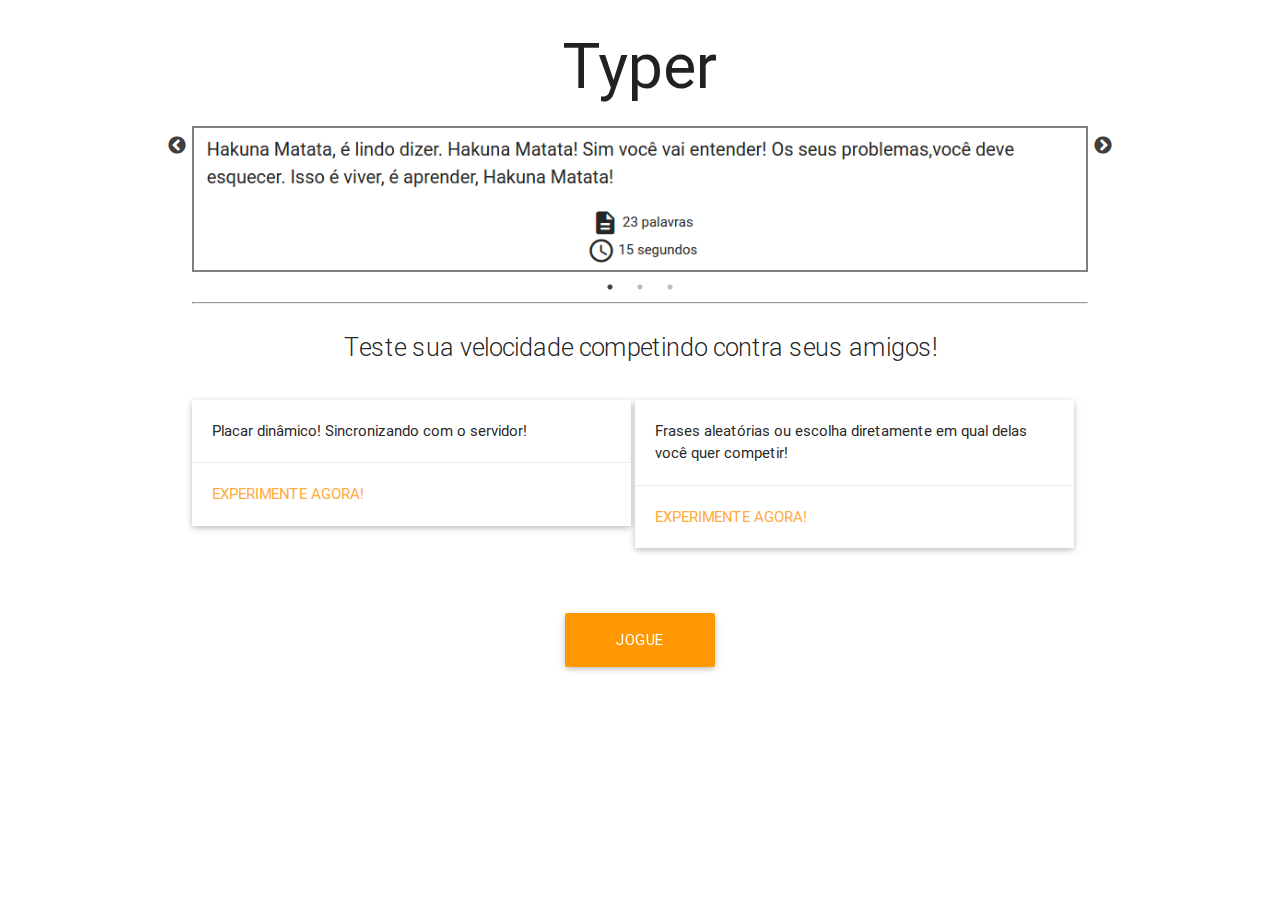
<file: public/index.html>
<!DOCTYPE html>
<html lang="en">
<head>
    <meta charset="UTF-8">
    <title>Alura Typer</title>
    <link rel="stylesheet" href="css/libs/materialize.min.css">
    <link href="css/libs/google-fonts.css" rel="stylesheet">

    <link rel="stylesheet" type="text/css" href="slick/slick.css"/>
    <link rel="stylesheet" type="text/css" href="slick/slick-theme.css"/>

    <link href="css/index.css" rel="stylesheet">
</head>
<body>
    <section class="container">
        <h1 class="center titulo header">Typer</h1>
        <div class="slider">
            <img src="img/slide1.png" class="imagem-jogo">
            <img src="img/slide2.png" class="imagem-jogo">
            <img src="img/slide3.png" class="imagem-jogo">
        </div>
        <hr>
        <p class="flow-text center">Teste sua velocidade competindo contra seus amigos!</p>
        <div class="card">
           <div class="card-image">
             <!-- <img src="images/sample-1.jpg"> -->
           </div>
           <div class="card-content">
             <p>Placar dinâmico! Sincronizando com o servidor!</p>
           </div>
           <div class="card-action">
             <a href="principal.html">Experimente agora!</a>
           </div>
         </div>
         <div class="card">
           <div class="card-image">
             <!-- <img src="img/sl.jpg"> -->
           </div>
           <div class="card-content">
             <p>Frases aleatórias ou escolha diretamente em qual delas você quer competir!</p>
           </div>
           <div class="card-action">
             <a href="principal.html">Experimente agora!</a>
           </div>
         </div>

         <a class="waves-effect waves-light btn-large orange" id="botao-jogue" href="principal.html">Jogue agora!</a>

    </section>

    <script src="js/jquery.js"></script>
    <script src="slick/slick.min.js"></script>
    <script src="js/slider.js"></script>


</body>
</html>
</file>
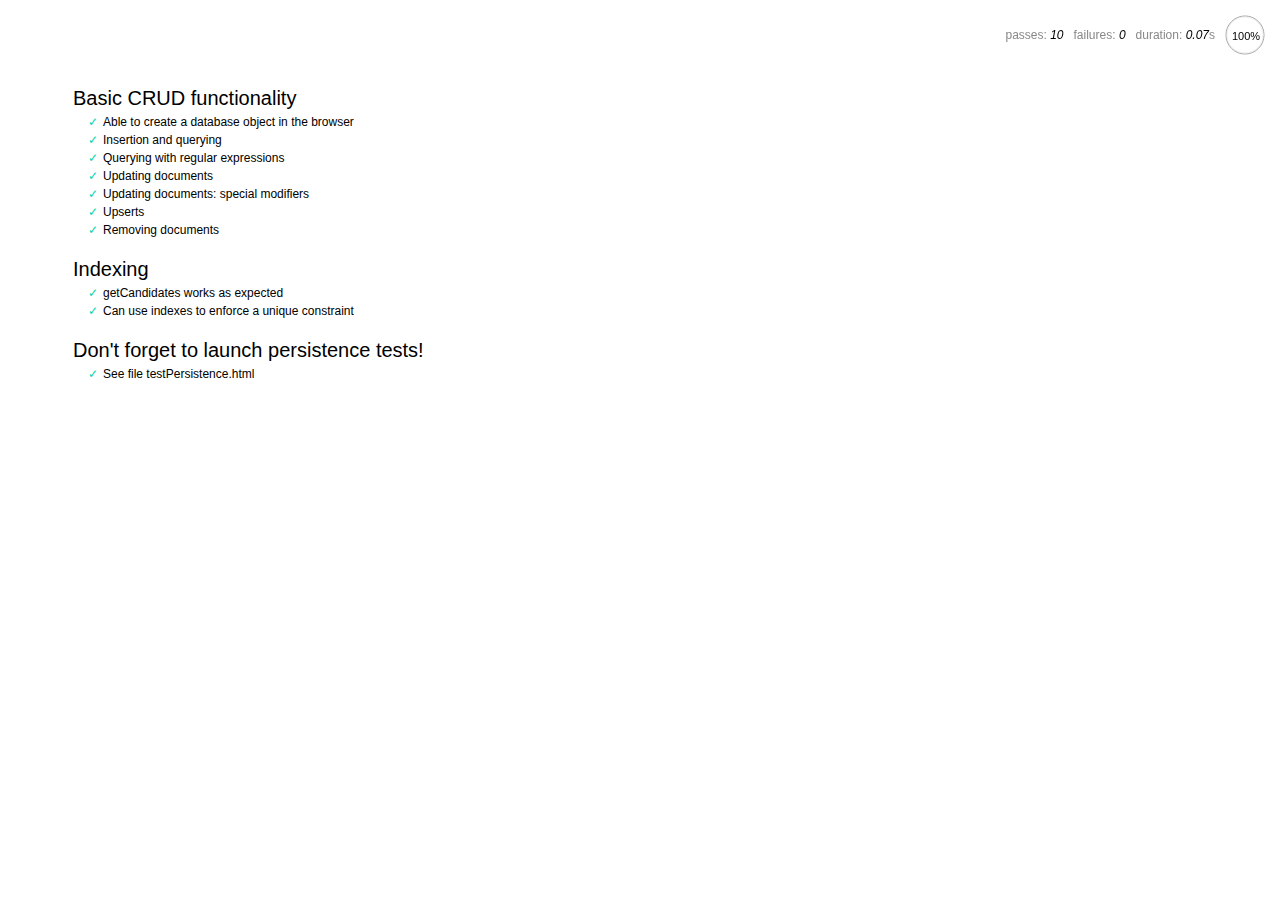
<file: servidor/node_modules/nedb/browser-version/test/index.html>
<!DOCTYPE html>
<html>
<head>
  <meta charset="utf-8">
  <title>Mocha tests for NeDB</title>
  <link rel="stylesheet" href="mocha.css">
</head>
<body>
  <div id="mocha"></div>
  <script src="jquery.min.js"></script>
  <script src="chai.js"></script>
  <script src="underscore.min.js"></script>
  <script src="mocha.js"></script>
  <script>mocha.setup('bdd')</script>
  <script src="../out/nedb.min.js"></script>
  <script src="localforage.js"></script>
  <script src="nedb-browser.js"></script>
  <script>
    mocha.checkLeaks();
    mocha.globals(['jQuery']);
    mocha.run();
  </script>
</body>
</html>
</file>
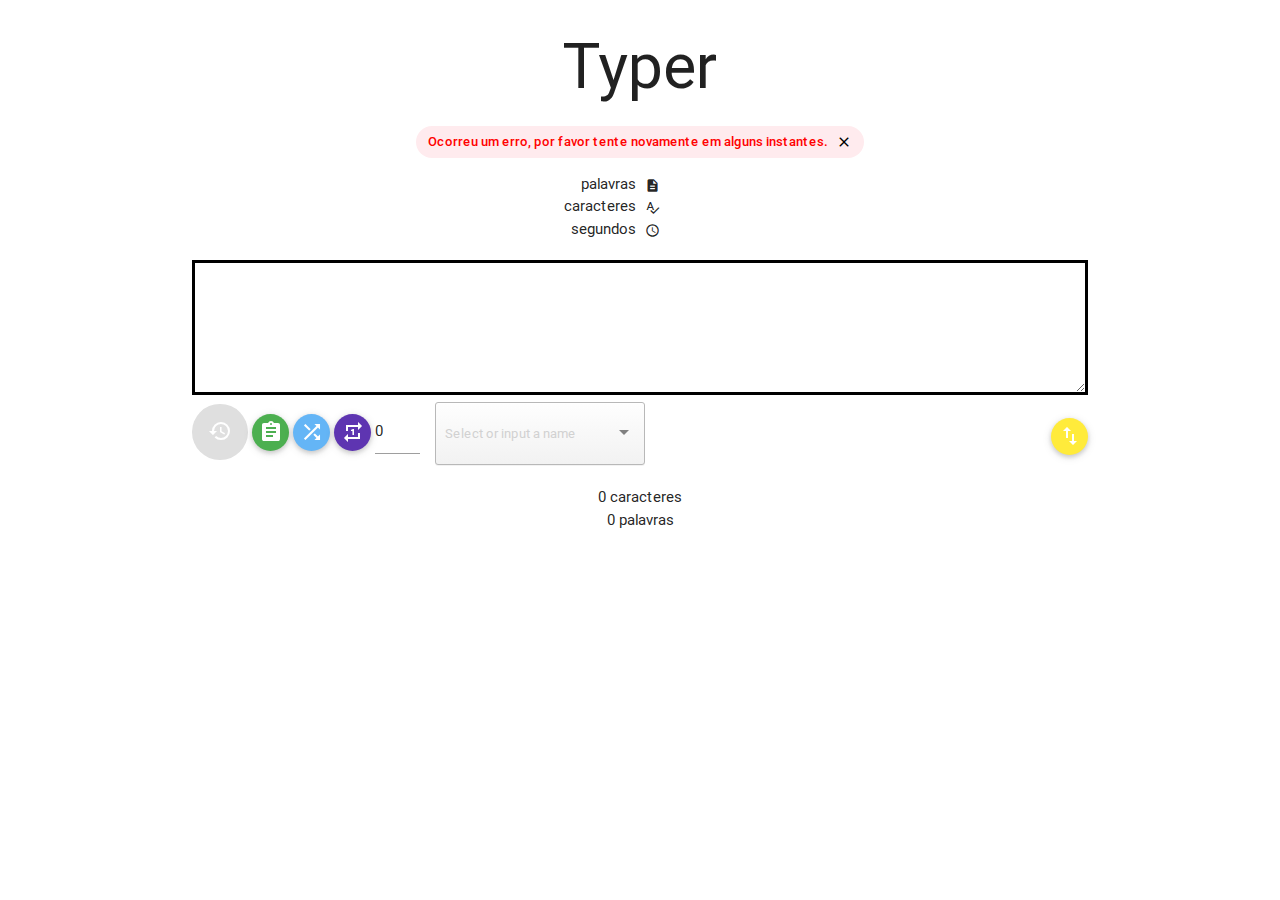
<file: public/principal.html>
<!DOCTYPE html>
<html lang="pt-br">
<head>
    <meta charset="UTF-8">
    <title>Typer</title>
    <link rel="stylesheet" type="text/css" href="css/libs/materialize.min.css">
    <link href="https://fonts.googleapis.com/icon?family=Material+Icons" rel="stylesheet">
    <link rel="stylesheet" type="text/css" href="css/libs/selectize.default.css">
    <link rel="stylesheet" type="text/css" href="css/libs/tooltipster.bundle.min.css" />
    <link rel="stylesheet" type="text/css" href="css/libs/tooltipster/sideTip/themes/tooltipster-sideTip-light.min.css" />
    <link rel="stylesheet" type="text/css" href="css/libs/tooltipster/sideTip/themes/tooltipster-sideTip-punk.min.css" />
    <link rel="stylesheet" type="text/css" href="css/estilos.css">
</head>
<body>
    <div class="container">
        <h1 class="center">Typer</h1>

        <div class="center">
            <h4 class="frase"></h4>
        </div>

        <div class="center" id="loading">
            <!--<img src="img/spinner.gif" alt="loading">-->
            <div class="progress blue lighten-3">
                <div class="indeterminate blue darken-2"></div>
            </div>
        </div>

        <div id="erro" class="center">
            <div class="chip red lighten-5">
                    Ocorreu um erro, por favor tente novamente em alguns instantes.
                <i class="close material-icons">close</i>
            </div>
        </div>

        <div class="row">
            <ul class="informacoes center">
            	<li>
                    <div class="col s6 right-align">
                        <span id="tamanho-frase"></span> palavras
                    </div>
                    <div class="col s6 left-align">
                        <i class="tiny material-icons icones">description</i>
                    </div>
                </li>
                <li>
                    <div class="col s6 right-align">
                        <span id="quantidade-caracteres"></span> caracteres
                    </div>
                    <div class="col s6 left-align">
                        <i class="tiny material-icons icones">spellcheck</i>
                    </div>
                </li>
            	<li>
                    <div class="col s6 right-align">
                        <span id="tempo-digitacao"></span> segundos
                    </div>
                    <div class="col s6 left-align">
                        <i class="tiny material-icons icones">query_builder</i>
                    </div>
                </li>
            </ul>
        </div>

        <textarea class="campo-digitacao" rows="8" cols="40"></textarea>

        <div class="botoes flex">
            <div>
                <a class="disabled btn-floating btn-large waves-effect waves-light teal darken-1" id="botao-reiniciar" disabled><i class="material-icons">history</i></a>

                <a class="btn-floating btn-medium waves-effect waves-light green" id="botao-placar"><i class="small material-icons">assignment</i></a>

                <a class="btn-floating btn-medium waves-effect waves-light blue lighten-2" id="botao-frase"><i class="small material-icons">shuffle</i></a>

                <a class="btn-floating btn-medium waves-effect waves-light deep-purple darken-1" id="botao-frase-id"><i class="small material-icons">repeat_one</i></a>
                <input id="frase-id" type="number" name="" min="0" max="9" value="0">
            </div>

            <div class="select-usuarios">
              <select id=usuarios placeholder="Select or input a name">
                <option value="">Select or input a name</option>
                <option value="Ramon">Ramon</option>
                <option value="Bruno">Bruno</option>
                <option value="Roger">Roger</option>
              </select>
            </div>

            <div>
                <a class="btn-floating btn-tiny waves-effect waves-light yellow tooltip" id="botao-sync" title="Sincronizado com sucesso!"><i class="material-icons">swap_vert</i></a>
            </div>
        </div>

        <ul class="center">
        	<li><span id="contador-caracteres">0</span> caracteres</li>
        	<li><span id="contador-palavras">0</span> palavras</li>
        </ul>

        <section class="placar center">
            <h3 class="center">Placar</h3>

            <table class="centered bordered highlight">
                <thead>
                    <tr>
                        <th>Nome</th>
                        <th>Nº de palavras</th>
                        <th>Remover</th>
                    </tr>
                </thead>
                <tbody>
                </tbody>
            </table>
        <div>
    </div>

    <script src="js/jquery.js"></script>
    <script src="js/main.js"></script>
    <script src="js/placar.js"></script>
    <script src="js/frase.js"></script>
    <script src="js/selectize.js"></script>
    <script type="text/javascript" src="js/tooltipster.bundle.min.js"></script>
</body>
</html>
</file>
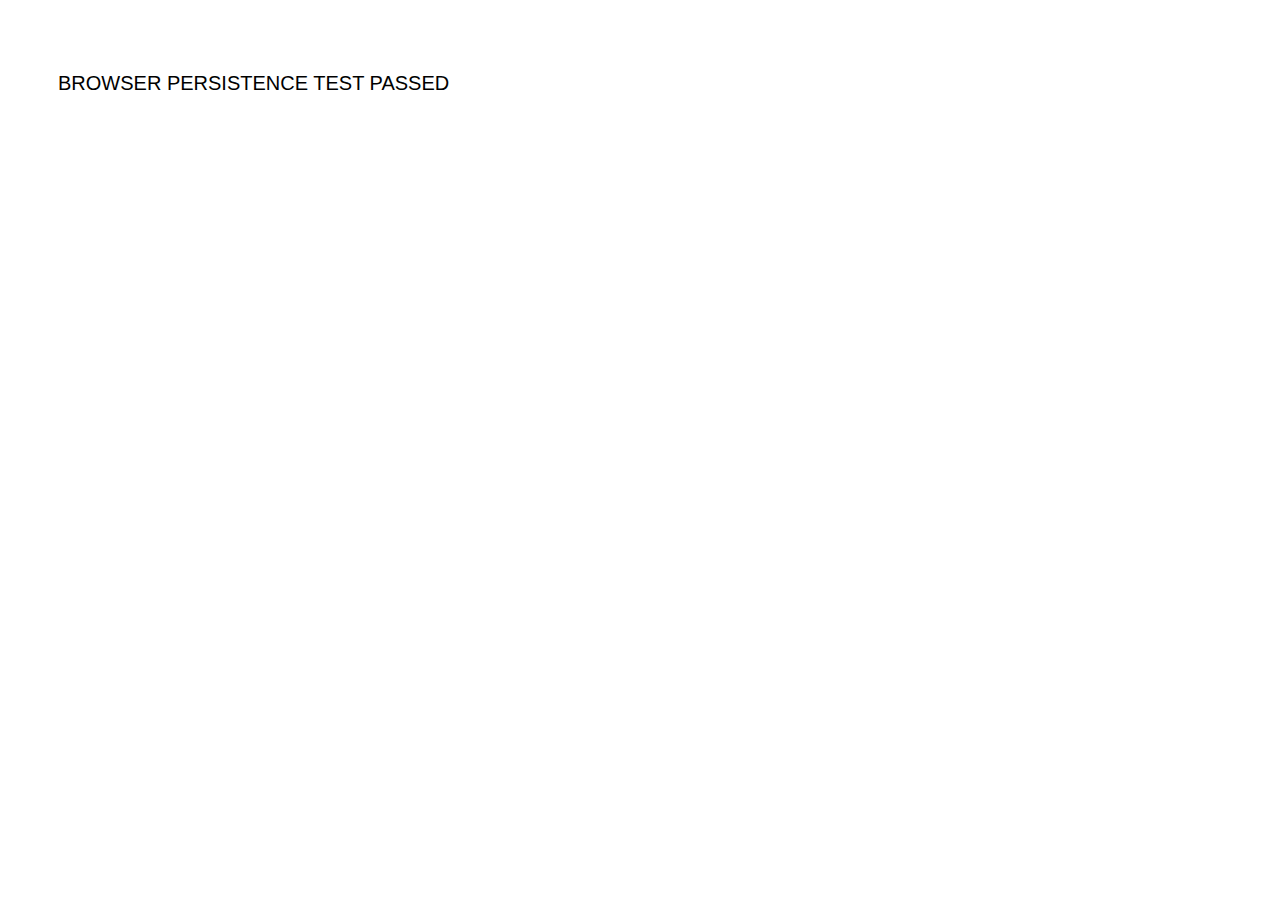
<file: servidor/node_modules/nedb/browser-version/test/testPersistence.html>
<!DOCTYPE html>
<html>
<head>
  <meta charset="utf-8">
  <title>Test NeDB persistence in the browser</title>
  <link rel="stylesheet" href="mocha.css">
</head>
<body>
  <div id="results"></div>
  <script src="../out/nedb.js"></script>
  <script src="./testPersistence.js"></script>
</body>
</html>
</file>
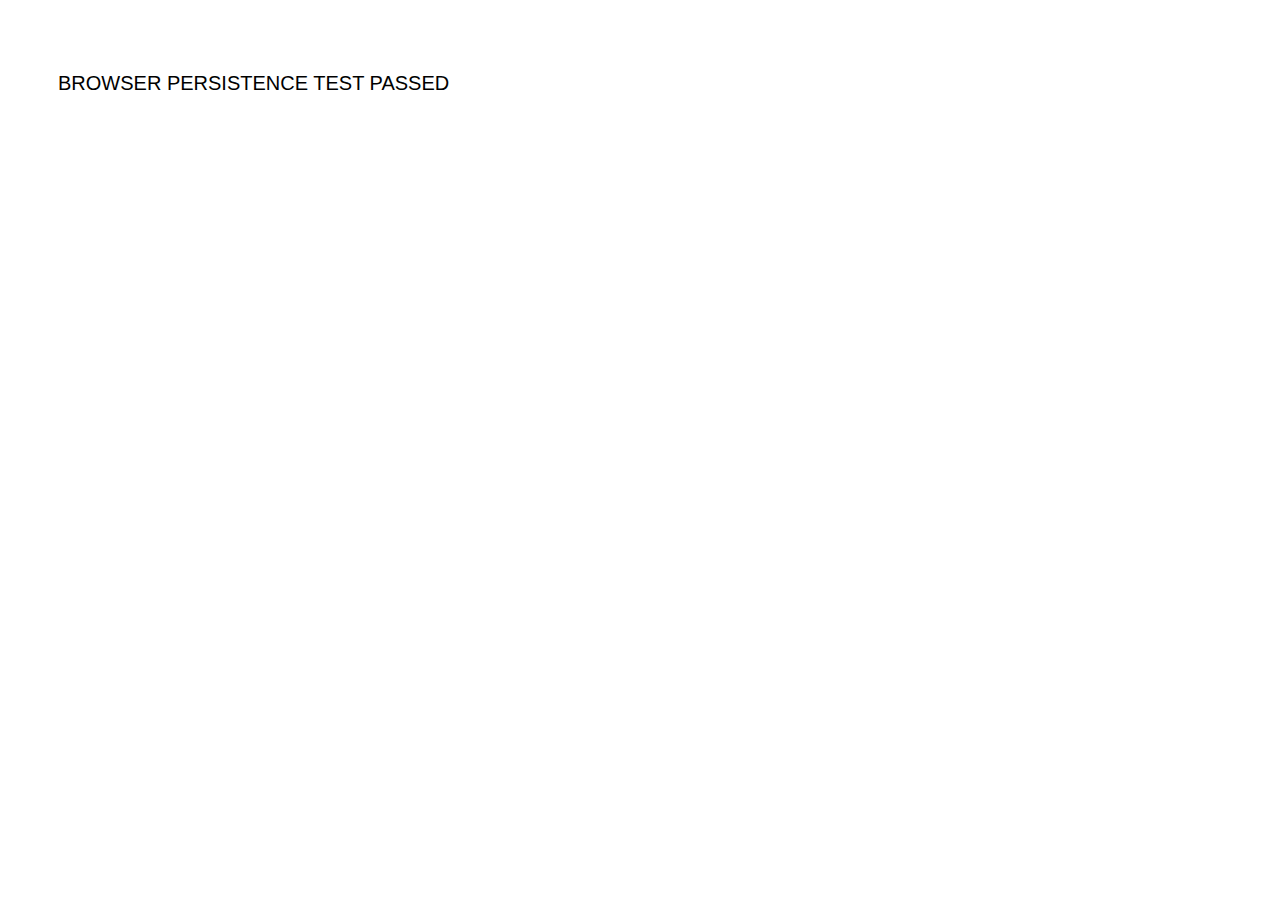
<file: servidor/node_modules/nedb/browser-version/test/testPersistence2.html>
<!DOCTYPE html>
<html>
<head>
  <meta charset="utf-8">
  <title>Test NeDB persistence in the browser - Results</title>
  <link rel="stylesheet" href="mocha.css">
</head>
<body>
  <div id="results"></div>
  <script src="jquery.min.js"></script>
  <script src="../out/nedb.js"></script>
  <script src="./testPersistence2.js"></script>
</body>
</html>
</file>
<file: public/css/libs/google-fonts.css>
/* fallback */
@font-face {
  font-family: 'Material Icons';
  font-style: normal;
  font-weight: 400;
  src: local('../../fonts/Material Icons'), local('../../fonts/MaterialIcons-Regular'), url(https://fonts.gstatic.com/s/materialicons/v17/2fcrYFNaTjcS6g4U3t-Y5ZjZjT5FdEJ140U2DJYC3mY.woff2) format('woff2');
}

.material-icons {
  font-family: 'Material Icons';
  font-weight: normal;
  font-style: normal;
  font-size: 24px;
  line-height: 1;
  letter-spacing: normal;
  text-transform: none;
  display: inline-block;
  white-space: nowrap;
  word-wrap: normal;
  direction: ltr;
  -webkit-font-feature-settings: 'liga';
  -webkit-font-smoothing: antialiased;
}
</file>
<file: public/css/index.css>
body{
	overflow: scroll;
}

.card{
	width: 49%;
	display: inline-block;
	vertical-align: top;
}


#botao-jogue{
	width: 150px;
	display: block;
	margin: 50px auto;
}

.imagem-jogo {
	border: 2px solid gray;
}

.slider {
	height: auto;
}

.slick-prev:before, .slick-next:before{
	color: black;
}

.slick-prev, .slick-next{
	top: 20px;
}
</file>
<file: servidor/node_modules/nedb/browser-version/test/mocha.css>
@charset "UTF-8";
body {
  font: 20px/1.5 "Helvetica Neue", Helvetica, Arial, sans-serif;
  padding: 60px 50px;
}

#mocha ul, #mocha li {
  margin: 0;
  padding: 0;
}

#mocha ul {
  list-style: none;
}

#mocha h1, #mocha h2 {
  margin: 0;
}

#mocha h1 {
  margin-top: 15px;
  font-size: 1em;
  font-weight: 200;
}

#mocha h1 a {
  text-decoration: none;
  color: inherit;
}

#mocha h1 a:hover {
  text-decoration: underline;
}

#mocha .suite .suite h1 {
  margin-top: 0;
  font-size: .8em;
}

#mocha h2 {
  font-size: 12px;
  font-weight: normal;
  cursor: pointer;
}

#mocha .suite {
  margin-left: 15px;
}

#mocha .test {
  margin-left: 15px;
}

#mocha .test:hover h2::after {
  position: relative;
  top: 0;
  right: -10px;
  content: '(view source)';
  font-size: 12px;
  font-family: arial;
  color: #888;
}

#mocha .test.pending:hover h2::after {
  content: '(pending)';
  font-family: arial;
}

#mocha .test.pass.medium .duration {
  background: #C09853;
}

#mocha .test.pass.slow .duration {
  background: #B94A48;
}

#mocha .test.pass::before {
  content: '✓';
  font-size: 12px;
  display: block;
  float: left;
  margin-right: 5px;
  color: #00d6b2;
}

#mocha .test.pass .duration {
  font-size: 9px;
  margin-left: 5px;
  padding: 2px 5px;
  color: white;
  -webkit-box-shadow: inset 0 1px 1px rgba(0,0,0,.2);
  -moz-box-shadow: inset 0 1px 1px rgba(0,0,0,.2);
  box-shadow: inset 0 1px 1px rgba(0,0,0,.2);
  -webkit-border-radius: 5px;
  -moz-border-radius: 5px;
  -ms-border-radius: 5px;
  -o-border-radius: 5px;
  border-radius: 5px;
}

#mocha .test.pass.fast .duration {
  display: none;
}

#mocha .test.pending {
  color: #0b97c4;
}

#mocha .test.pending::before {
  content: '◦';
  color: #0b97c4;
}

#mocha .test.fail {
  color: #c00;
}

#mocha .test.fail pre {
  color: black;
}

#mocha .test.fail::before {
  content: '✖';
  font-size: 12px;
  display: block;
  float: left;
  margin-right: 5px;
  color: #c00;
}

#mocha .test pre.error {
  color: #c00;
}

#mocha .test pre {
  display: inline-block;
  font: 12px/1.5 monaco, monospace;
  margin: 5px;
  padding: 15px;
  border: 1px solid #eee;
  border-bottom-color: #ddd;
  -webkit-border-radius: 3px;
  -webkit-box-shadow: 0 1px 3px #eee;
}

#report.pass .test.fail {
  display: none;
}

#report.fail .test.pass {
  display: none;
}

#error {
  color: #c00;
  font-size: 1.5  em;
  font-weight: 100;
  letter-spacing: 1px;
}

#stats {
  position: fixed;
  top: 15px;
  right: 10px;
  font-size: 12px;
  margin: 0;
  color: #888;
}

#stats .progress {
  float: right;
  padding-top: 0;
}

#stats em {
  color: black;
}

#stats a {
  text-decoration: none;
  color: inherit;
}

#stats a:hover {
  border-bottom: 1px solid #eee;
}

#stats li {
  display: inline-block;
  margin: 0 5px;
  list-style: none;
  padding-top: 11px;
}

code .comment { color: #ddd }
code .init { color: #2F6FAD }
code .string { color: #5890AD }
code .keyword { color: #8A6343 }
code .number { color: #2F6FAD }
</file>
<file: public/css/libs/selectize.default.css>
/**
 * selectize.default.css (v0.12.3) - Default Theme
 * Copyright (c) 2013–2015 Brian Reavis & contributors
 *
 * Licensed under the Apache License, Version 2.0 (the "License"); you may not use this
 * file except in compliance with the License. You may obtain a copy of the License at:
 * http://www.apache.org/licenses/LICENSE-2.0
 *
 * Unless required by applicable law or agreed to in writing, software distributed under
 * the License is distributed on an "AS IS" BASIS, WITHOUT WARRANTIES OR CONDITIONS OF
 * ANY KIND, either express or implied. See the License for the specific language
 * governing permissions and limitations under the License.
 *
 * @author Brian Reavis <brian@thirdroute.com>
 */
.selectize-control.plugin-drag_drop.multi > .selectize-input > div.ui-sortable-placeholder {
  visibility: visible !important;
  background: #f2f2f2 !important;
  background: rgba(0, 0, 0, 0.06) !important;
  border: 0 none !important;
  -webkit-box-shadow: inset 0 0 12px 4px #ffffff;
  box-shadow: inset 0 0 12px 4px #ffffff;
}
.selectize-control.plugin-drag_drop .ui-sortable-placeholder::after {
  content: '!';
  visibility: hidden;
}
.selectize-control.plugin-drag_drop .ui-sortable-helper {
  -webkit-box-shadow: 0 2px 5px rgba(0, 0, 0, 0.2);
  box-shadow: 0 2px 5px rgba(0, 0, 0, 0.2);
}
.selectize-dropdown-header {
  position: relative;
  padding: 5px 8px;
  border-bottom: 1px solid #d0d0d0;
  background: #f8f8f8;
  -webkit-border-radius: 3px 3px 0 0;
  -moz-border-radius: 3px 3px 0 0;
  border-radius: 3px 3px 0 0;
}
.selectize-dropdown-header-close {
  position: absolute;
  right: 8px;
  top: 50%;
  color: #303030;
  opacity: 0.4;
  margin-top: -12px;
  line-height: 20px;
  font-size: 20px !important;
}
.selectize-dropdown-header-close:hover {
  color: #000000;
}
.selectize-dropdown.plugin-optgroup_columns .optgroup {
  border-right: 1px solid #f2f2f2;
  border-top: 0 none;
  float: left;
  -webkit-box-sizing: border-box;
  -moz-box-sizing: border-box;
  box-sizing: border-box;
}
.selectize-dropdown.plugin-optgroup_columns .optgroup:last-child {
  border-right: 0 none;
}
.selectize-dropdown.plugin-optgroup_columns .optgroup:before {
  display: none;
}
.selectize-dropdown.plugin-optgroup_columns .optgroup-header {
  border-top: 0 none;
}
.selectize-control.plugin-remove_button [data-value] {
  position: relative;
  padding-right: 24px !important;
}
.selectize-control.plugin-remove_button [data-value] .remove {
  z-index: 1;
  /* fixes ie bug (see #392) */
  position: absolute;
  top: 0;
  right: 0;
  bottom: 0;
  width: 17px;
  text-align: center;
  font-weight: bold;
  font-size: 12px;
  color: inherit;
  text-decoration: none;
  vertical-align: middle;
  display: inline-block;
  padding: 2px 0 0 0;
  border-left: 1px solid #0073bb;
  -webkit-border-radius: 0 2px 2px 0;
  -moz-border-radius: 0 2px 2px 0;
  border-radius: 0 2px 2px 0;
  -webkit-box-sizing: border-box;
  -moz-box-sizing: border-box;
  box-sizing: border-box;
}
.selectize-control.plugin-remove_button [data-value] .remove:hover {
  background: rgba(0, 0, 0, 0.05);
}
.selectize-control.plugin-remove_button [data-value].active .remove {
  border-left-color: #00578d;
}
.selectize-control.plugin-remove_button .disabled [data-value] .remove:hover {
  background: none;
}
.selectize-control.plugin-remove_button .disabled [data-value] .remove {
  border-left-color: #aaaaaa;
}
.selectize-control.plugin-remove_button .remove-single {
  position: absolute;
  right: 28px;
  top: 6px;
  font-size: 23px;
}
.selectize-control {
  position: relative;
}
.selectize-dropdown,
.selectize-input,
.selectize-input input {
  color: #303030;
  font-family: inherit;
  font-size: 13px;
  line-height: 18px;
  -webkit-font-smoothing: inherit;
}
.selectize-input,
.selectize-control.single .selectize-input.input-active {
  background: #ffffff;
  cursor: text;
  display: inline-block;
}
.selectize-input {
  border: 1px solid #d0d0d0;
  padding: 8px 8px;
  display: inline-block;
  width: 100%;
  overflow: hidden;
  position: relative;
  z-index: 1;
  -webkit-box-sizing: border-box;
  -moz-box-sizing: border-box;
  box-sizing: border-box;
  -webkit-box-shadow: inset 0 1px 1px rgba(0, 0, 0, 0.1);
  box-shadow: inset 0 1px 1px rgba(0, 0, 0, 0.1);
  -webkit-border-radius: 3px;
  -moz-border-radius: 3px;
  border-radius: 3px;
}
.selectize-control.multi .selectize-input.has-items {
  padding: 5px 8px 2px;
}
.selectize-input.full {
  background-color: #ffffff;
}
.selectize-input.disabled,
.selectize-input.disabled * {
  cursor: default !important;
}
.selectize-input.focus {
  -webkit-box-shadow: inset 0 1px 2px rgba(0, 0, 0, 0.15);
  box-shadow: inset 0 1px 2px rgba(0, 0, 0, 0.15);
}
.selectize-input.dropdown-active {
  -webkit-border-radius: 3px 3px 0 0;
  -moz-border-radius: 3px 3px 0 0;
  border-radius: 3px 3px 0 0;
}
.selectize-input > * {
  vertical-align: baseline;
  display: -moz-inline-stack;
  display: inline-block;
  zoom: 1;
  *display: inline;
}
.selectize-control.multi .selectize-input > div {
  cursor: pointer;
  margin: 0 3px 3px 0;
  padding: 2px 6px;
  background: #1da7ee;
  color: #ffffff;
  border: 1px solid #0073bb;
}
.selectize-control.multi .selectize-input > div.active {
  background: #92c836;
  color: #ffffff;
  border: 1px solid #00578d;
}
.selectize-control.multi .selectize-input.disabled > div,
.selectize-control.multi .selectize-input.disabled > div.active {
  color: #ffffff;
  background: #d2d2d2;
  border: 1px solid #aaaaaa;
}
.selectize-input > input {
  display: inline-block !important;
  padding: 0 !important;
  min-height: 0 !important;
  max-height: none !important;
  max-width: 100% !important;
  margin: 0 1px !important;
  text-indent: 0 !important;
  border: 0 none !important;
  background: none !important;
  line-height: inherit !important;
  -webkit-user-select: auto !important;
  -webkit-box-shadow: none !important;
  box-shadow: none !important;
}
.selectize-input > input::-ms-clear {
  display: none;
}
.selectize-input > input:focus {
  outline: none !important;
}
.selectize-input::after {
  content: ' ';
  display: block;
  clear: left;
}
.selectize-input.dropdown-active::before {
  content: ' ';
  display: block;
  position: absolute;
  background: #f0f0f0;
  height: 1px;
  bottom: 0;
  left: 0;
  right: 0;
}
.selectize-dropdown {
  position: absolute;
  z-index: 10;
  border: 1px solid #d0d0d0;
  background: #ffffff;
  margin: -1px 0 0 0;
  border-top: 0 none;
  -webkit-box-sizing: border-box;
  -moz-box-sizing: border-box;
  box-sizing: border-box;
  -webkit-box-shadow: 0 1px 3px rgba(0, 0, 0, 0.1);
  box-shadow: 0 1px 3px rgba(0, 0, 0, 0.1);
  -webkit-border-radius: 0 0 3px 3px;
  -moz-border-radius: 0 0 3px 3px;
  border-radius: 0 0 3px 3px;
}
.selectize-dropdown [data-selectable] {
  cursor: pointer;
  overflow: hidden;
}
.selectize-dropdown [data-selectable] .highlight {
  background: rgba(125, 168, 208, 0.2);
  -webkit-border-radius: 1px;
  -moz-border-radius: 1px;
  border-radius: 1px;
}
.selectize-dropdown [data-selectable],
.selectize-dropdown .optgroup-header {
  padding: 5px 8px;
}
.selectize-dropdown .optgroup:first-child .optgroup-header {
  border-top: 0 none;
}
.selectize-dropdown .optgroup-header {
  color: #303030;
  background: #ffffff;
  cursor: default;
}
.selectize-dropdown .active {
  background-color: #f5fafd;
  color: #495c68;
}
.selectize-dropdown .active.create {
  color: #495c68;
}
.selectize-dropdown .create {
  color: rgba(48, 48, 48, 0.5);
}
.selectize-dropdown-content {
  overflow-y: auto;
  overflow-x: hidden;
  max-height: 200px;
}
.selectize-control.single .selectize-input,
.selectize-control.single .selectize-input input {
  cursor: pointer;
}
.selectize-control.single .selectize-input.input-active,
.selectize-control.single .selectize-input.input-active input {
  cursor: text;
}
.selectize-control.single .selectize-input:after {
  content: ' ';
  display: block;
  position: absolute;
  top: 50%;
  right: 15px;
  margin-top: -3px;
  width: 0;
  height: 0;
  border-style: solid;
  border-width: 5px 5px 0 5px;
  border-color: #808080 transparent transparent transparent;
}
.selectize-control.single .selectize-input.dropdown-active:after {
  margin-top: -4px;
  border-width: 0 5px 5px 5px;
  border-color: transparent transparent #808080 transparent;
}
.selectize-control.rtl.single .selectize-input:after {
  left: 15px;
  right: auto;
}
.selectize-control.rtl .selectize-input > input {
  margin: 0 4px 0 -2px !important;
}
.selectize-control .selectize-input.disabled {
  opacity: 0.5;
  background-color: #fafafa;
}
.selectize-control.multi .selectize-input.has-items {
  padding-left: 5px;
  padding-right: 5px;
}
.selectize-control.multi .selectize-input.disabled [data-value] {
  color: #999;
  text-shadow: none;
  background: none;
  -webkit-box-shadow: none;
  box-shadow: none;
}
.selectize-control.multi .selectize-input.disabled [data-value],
.selectize-control.multi .selectize-input.disabled [data-value] .remove {
  border-color: #e6e6e6;
}
.selectize-control.multi .selectize-input.disabled [data-value] .remove {
  background: none;
}
.selectize-control.multi .selectize-input [data-value] {
  text-shadow: 0 1px 0 rgba(0, 51, 83, 0.3);
  -webkit-border-radius: 3px;
  -moz-border-radius: 3px;
  border-radius: 3px;
  background-color: #1b9dec;
  background-image: -moz-linear-gradient(top, #1da7ee, #178ee9);
  background-image: -webkit-gradient(linear, 0 0, 0 100%, from(#1da7ee), to(#178ee9));
  background-image: -webkit-linear-gradient(top, #1da7ee, #178ee9);
  background-image: -o-linear-gradient(top, #1da7ee, #178ee9);
  background-image: linear-gradient(to bottom, #1da7ee, #178ee9);
  background-repeat: repeat-x;
  filter: progid:DXImageTransform.Microsoft.gradient(startColorstr='#ff1da7ee', endColorstr='#ff178ee9', GradientType=0);
  -webkit-box-shadow: 0 1px 0 rgba(0,0,0,0.2),inset 0 1px rgba(255,255,255,0.03);
  box-shadow: 0 1px 0 rgba(0,0,0,0.2),inset 0 1px rgba(255,255,255,0.03);
}
.selectize-control.multi .selectize-input [data-value].active {
  background-color: #0085d4;
  background-image: -moz-linear-gradient(top, #008fd8, #0075cf);
  background-image: -webkit-gradient(linear, 0 0, 0 100%, from(#008fd8), to(#0075cf));
  background-image: -webkit-linear-gradient(top, #008fd8, #0075cf);
  background-image: -o-linear-gradient(top, #008fd8, #0075cf);
  background-image: linear-gradient(to bottom, #008fd8, #0075cf);
  background-repeat: repeat-x;
  filter: progid:DXImageTransform.Microsoft.gradient(startColorstr='#ff008fd8', endColorstr='#ff0075cf', GradientType=0);
}
.selectize-control.single .selectize-input {
  -webkit-box-shadow: 0 1px 0 rgba(0,0,0,0.05), inset 0 1px 0 rgba(255,255,255,0.8);
  box-shadow: 0 1px 0 rgba(0,0,0,0.05), inset 0 1px 0 rgba(255,255,255,0.8);
  background-color: #f9f9f9;
  background-image: -moz-linear-gradient(top, #fefefe, #f2f2f2);
  background-image: -webkit-gradient(linear, 0 0, 0 100%, from(#fefefe), to(#f2f2f2));
  background-image: -webkit-linear-gradient(top, #fefefe, #f2f2f2);
  background-image: -o-linear-gradient(top, #fefefe, #f2f2f2);
  background-image: linear-gradient(to bottom, #fefefe, #f2f2f2);
  background-repeat: repeat-x;
  filter: progid:DXImageTransform.Microsoft.gradient(startColorstr='#fffefefe', endColorstr='#fff2f2f2', GradientType=0);
}
.selectize-control.single .selectize-input,
.selectize-dropdown.single {
  border-color: #b8b8b8;
}
.selectize-dropdown .optgroup-header {
  padding-top: 7px;
  font-weight: bold;
  font-size: 0.85em;
}
.selectize-dropdown .optgroup {
  border-top: 1px solid #f0f0f0;
}
.selectize-dropdown .optgroup:first-child {
  border-top: 0 none;
}
</file>
<file: public/css/estilos.css>
*{
	box-sizing: border-box;
}
body{
	padding-bottom: 2em;
	overflow: scroll;
}

.campo{
}
	.campo-digitacao{
		font-size: 1.5em;
		height: 6em;
		border: 3px solid black;
	}

	.campo-digitacao[disabled]{
		color: #444444;
		background-color: #e5e5e5;
	}

	.campo-correto{
		border-color: green;
	}

	.campo-incorreto{
		border-color: red;
	}

.frase{
	font-size: 1.5em;
}
	.frase span{
		font-size: .5em;
		color: gray;
	}

.icones{
	vertical-align: middle;
}

.row .col{
	padding: 0 0.3rem;
}

.placar{
	display: none;
	background: linear-gradient(to top, lightgray, white);
}

#erro{
	display: none;
}
	#erro div{
		color: red;
	}
	#erro .close{
		color: #000;
	}

#loading{
	text-align: center;
	display: none;
}

#frase-id{
	width: 3em;
}

.progress{
	width: 15em;
	margin: 0 auto;
}

.botoes{
			align-items: center;
}

.flex{
	display: flex;
}

.botoes.flex div:first-child{
	flex-grow: 0;
}
.botoes.flex div:nth-child(2){
	flex-grow: 1;
}
.botoes.flex div:last-child{
	flex-grow: 0;
}

.select-usuarios{
	padding: 0 1em;
}

#usuarios{
	display: block;
}


.selectize-input{
	width: 35%;
}
</file>
<file: public/css/libs/tooltipster.bundle.min.css>
.tooltipster-fall,.tooltipster-grow.tooltipster-show{-webkit-transition-timing-function:cubic-bezier(.175,.885,.32,1);-moz-transition-timing-function:cubic-bezier(.175,.885,.32,1.15);-ms-transition-timing-function:cubic-bezier(.175,.885,.32,1.15);-o-transition-timing-function:cubic-bezier(.175,.885,.32,1.15)}.tooltipster-base{display:flex;pointer-events:none;position:absolute}.tooltipster-box{flex:1 1 auto}.tooltipster-content{box-sizing:border-box;max-height:100%;max-width:100%;overflow:auto}.tooltipster-ruler{bottom:0;left:0;overflow:hidden;position:fixed;right:0;top:0;visibility:hidden}.tooltipster-fade{opacity:0;-webkit-transition-property:opacity;-moz-transition-property:opacity;-o-transition-property:opacity;-ms-transition-property:opacity;transition-property:opacity}.tooltipster-fade.tooltipster-show{opacity:1}.tooltipster-grow{-webkit-transform:scale(0,0);-moz-transform:scale(0,0);-o-transform:scale(0,0);-ms-transform:scale(0,0);transform:scale(0,0);-webkit-transition-property:-webkit-transform;-moz-transition-property:-moz-transform;-o-transition-property:-o-transform;-ms-transition-property:-ms-transform;transition-property:transform;-webkit-backface-visibility:hidden}.tooltipster-grow.tooltipster-show{-webkit-transform:scale(1,1);-moz-transform:scale(1,1);-o-transform:scale(1,1);-ms-transform:scale(1,1);transform:scale(1,1);-webkit-transition-timing-function:cubic-bezier(.175,.885,.32,1.15);transition-timing-function:cubic-bezier(.175,.885,.32,1.15)}.tooltipster-swing{opacity:0;-webkit-transform:rotateZ(4deg);-moz-transform:rotateZ(4deg);-o-transform:rotateZ(4deg);-ms-transform:rotateZ(4deg);transform:rotateZ(4deg);-webkit-transition-property:-webkit-transform,opacity;-moz-transition-property:-moz-transform;-o-transition-property:-o-transform;-ms-transition-property:-ms-transform;transition-property:transform}.tooltipster-swing.tooltipster-show{opacity:1;-webkit-transform:rotateZ(0);-moz-transform:rotateZ(0);-o-transform:rotateZ(0);-ms-transform:rotateZ(0);transform:rotateZ(0);-webkit-transition-timing-function:cubic-bezier(.23,.635,.495,1);-webkit-transition-timing-function:cubic-bezier(.23,.635,.495,2.4);-moz-transition-timing-function:cubic-bezier(.23,.635,.495,2.4);-ms-transition-timing-function:cubic-bezier(.23,.635,.495,2.4);-o-transition-timing-function:cubic-bezier(.23,.635,.495,2.4);transition-timing-function:cubic-bezier(.23,.635,.495,2.4)}.tooltipster-fall{-webkit-transition-property:top;-moz-transition-property:top;-o-transition-property:top;-ms-transition-property:top;transition-property:top;-webkit-transition-timing-function:cubic-bezier(.175,.885,.32,1.15);transition-timing-function:cubic-bezier(.175,.885,.32,1.15)}.tooltipster-fall.tooltipster-initial{top:0!important}.tooltipster-fall.tooltipster-dying{-webkit-transition-property:all;-moz-transition-property:all;-o-transition-property:all;-ms-transition-property:all;transition-property:all;top:0!important;opacity:0}.tooltipster-slide{-webkit-transition-property:left;-moz-transition-property:left;-o-transition-property:left;-ms-transition-property:left;transition-property:left;-webkit-transition-timing-function:cubic-bezier(.175,.885,.32,1);-webkit-transition-timing-function:cubic-bezier(.175,.885,.32,1.15);-moz-transition-timing-function:cubic-bezier(.175,.885,.32,1.15);-ms-transition-timing-function:cubic-bezier(.175,.885,.32,1.15);-o-transition-timing-function:cubic-bezier(.175,.885,.32,1.15);transition-timing-function:cubic-bezier(.175,.885,.32,1.15)}.tooltipster-slide.tooltipster-initial{left:-40px!important}.tooltipster-slide.tooltipster-dying{-webkit-transition-property:all;-moz-transition-property:all;-o-transition-property:all;-ms-transition-property:all;transition-property:all;left:0!important;opacity:0}@keyframes tooltipster-fading{0%{opacity:0}100%{opacity:1}}.tooltipster-update-fade{animation:tooltipster-fading .4s}@keyframes tooltipster-rotating{25%{transform:rotate(-2deg)}75%{transform:rotate(2deg)}100%{transform:rotate(0)}}.tooltipster-update-rotate{animation:tooltipster-rotating .6s}@keyframes tooltipster-scaling{50%{transform:scale(1.1)}100%{transform:scale(1)}}.tooltipster-update-scale{animation:tooltipster-scaling .6s}.tooltipster-sidetip .tooltipster-box{background:#565656;border:2px solid #000;border-radius:4px}.tooltipster-sidetip.tooltipster-bottom .tooltipster-box{margin-top:8px}.tooltipster-sidetip.tooltipster-left .tooltipster-box{margin-right:8px}.tooltipster-sidetip.tooltipster-right .tooltipster-box{margin-left:8px}.tooltipster-sidetip.tooltipster-top .tooltipster-box{margin-bottom:8px}.tooltipster-sidetip .tooltipster-content{color:#fff;line-height:18px;padding:6px 14px}.tooltipster-sidetip .tooltipster-arrow{overflow:hidden;position:absolute}.tooltipster-sidetip.tooltipster-bottom .tooltipster-arrow{height:10px;margin-left:-10px;top:0;width:20px}.tooltipster-sidetip.tooltipster-left .tooltipster-arrow{height:20px;margin-top:-10px;right:0;top:0;width:10px}.tooltipster-sidetip.tooltipster-right .tooltipster-arrow{height:20px;margin-top:-10px;left:0;top:0;width:10px}.tooltipster-sidetip.tooltipster-top .tooltipster-arrow{bottom:0;height:10px;margin-left:-10px;width:20px}.tooltipster-sidetip .tooltipster-arrow-background,.tooltipster-sidetip .tooltipster-arrow-border{height:0;position:absolute;width:0}.tooltipster-sidetip .tooltipster-arrow-background{border:10px solid transparent}.tooltipster-sidetip.tooltipster-bottom .tooltipster-arrow-background{border-bottom-color:#565656;left:0;top:3px}.tooltipster-sidetip.tooltipster-left .tooltipster-arrow-background{border-left-color:#565656;left:-3px;top:0}.tooltipster-sidetip.tooltipster-right .tooltipster-arrow-background{border-right-color:#565656;left:3px;top:0}.tooltipster-sidetip.tooltipster-top .tooltipster-arrow-background{border-top-color:#565656;left:0;top:-3px}.tooltipster-sidetip .tooltipster-arrow-border{border:10px solid transparent;left:0;top:0}.tooltipster-sidetip.tooltipster-bottom .tooltipster-arrow-border{border-bottom-color:#000}.tooltipster-sidetip.tooltipster-left .tooltipster-arrow-border{border-left-color:#000}.tooltipster-sidetip.tooltipster-right .tooltipster-arrow-border{border-right-color:#000}.tooltipster-sidetip.tooltipster-top .tooltipster-arrow-border{border-top-color:#000}.tooltipster-sidetip .tooltipster-arrow-uncropped{position:relative}.tooltipster-sidetip.tooltipster-bottom .tooltipster-arrow-uncropped{top:-10px}.tooltipster-sidetip.tooltipster-right .tooltipster-arrow-uncropped{left:-10px}
</file>
<file: public/css/libs/tooltipster/sideTip/themes/tooltipster-sideTip-light.min.css>
.tooltipster-sidetip.tooltipster-light .tooltipster-box{border-radius:3px;border:1px solid #ccc;background:#ededed}.tooltipster-sidetip.tooltipster-light .tooltipster-content{color:#666}.tooltipster-sidetip.tooltipster-light .tooltipster-arrow{height:9px;margin-left:-9px;width:18px}.tooltipster-sidetip.tooltipster-light.tooltipster-left .tooltipster-arrow,.tooltipster-sidetip.tooltipster-light.tooltipster-right .tooltipster-arrow{height:18px;margin-left:0;margin-top:-9px;width:9px}.tooltipster-sidetip.tooltipster-light .tooltipster-arrow-background{border:9px solid transparent}.tooltipster-sidetip.tooltipster-light.tooltipster-bottom .tooltipster-arrow-background{border-bottom-color:#ededed;top:1px}.tooltipster-sidetip.tooltipster-light.tooltipster-left .tooltipster-arrow-background{border-left-color:#ededed;left:-1px}.tooltipster-sidetip.tooltipster-light.tooltipster-right .tooltipster-arrow-background{border-right-color:#ededed;left:1px}.tooltipster-sidetip.tooltipster-light.tooltipster-top .tooltipster-arrow-background{border-top-color:#ededed;top:-1px}.tooltipster-sidetip.tooltipster-light .tooltipster-arrow-border{border:9px solid transparent}.tooltipster-sidetip.tooltipster-light.tooltipster-bottom .tooltipster-arrow-border{border-bottom-color:#ccc}.tooltipster-sidetip.tooltipster-light.tooltipster-left .tooltipster-arrow-border{border-left-color:#ccc}.tooltipster-sidetip.tooltipster-light.tooltipster-right .tooltipster-arrow-border{border-right-color:#ccc}.tooltipster-sidetip.tooltipster-light.tooltipster-top .tooltipster-arrow-border{border-top-color:#ccc}.tooltipster-sidetip.tooltipster-light.tooltipster-bottom .tooltipster-arrow-uncropped{top:-9px}.tooltipster-sidetip.tooltipster-light.tooltipster-right .tooltipster-arrow-uncropped{left:-9px}
</file>
<file: public/css/libs/tooltipster/sideTip/themes/tooltipster-sideTip-punk.min.css>
.tooltipster-sidetip.tooltipster-punk .tooltipster-box{border-radius:5px;border:none;border-bottom:3px solid #f71169;background:#2a2a2a}.tooltipster-sidetip.tooltipster-punk.tooltipster-top .tooltipster-box{margin-bottom:7px}.tooltipster-sidetip.tooltipster-punk .tooltipster-content{color:#fff;padding:8px 16px}.tooltipster-sidetip.tooltipster-punk .tooltipster-arrow-background{display:none}.tooltipster-sidetip.tooltipster-punk.tooltipster-bottom .tooltipster-arrow-border{border-bottom-color:#2a2a2a}.tooltipster-sidetip.tooltipster-punk.tooltipster-left .tooltipster-arrow-border{border-left-color:#2a2a2a}.tooltipster-sidetip.tooltipster-punk.tooltipster-right .tooltipster-arrow-border{border-right-color:#2a2a2a}.tooltipster-sidetip.tooltipster-punk.tooltipster-top .tooltipster-arrow-border{border-top-color:#f71169}
</file>
